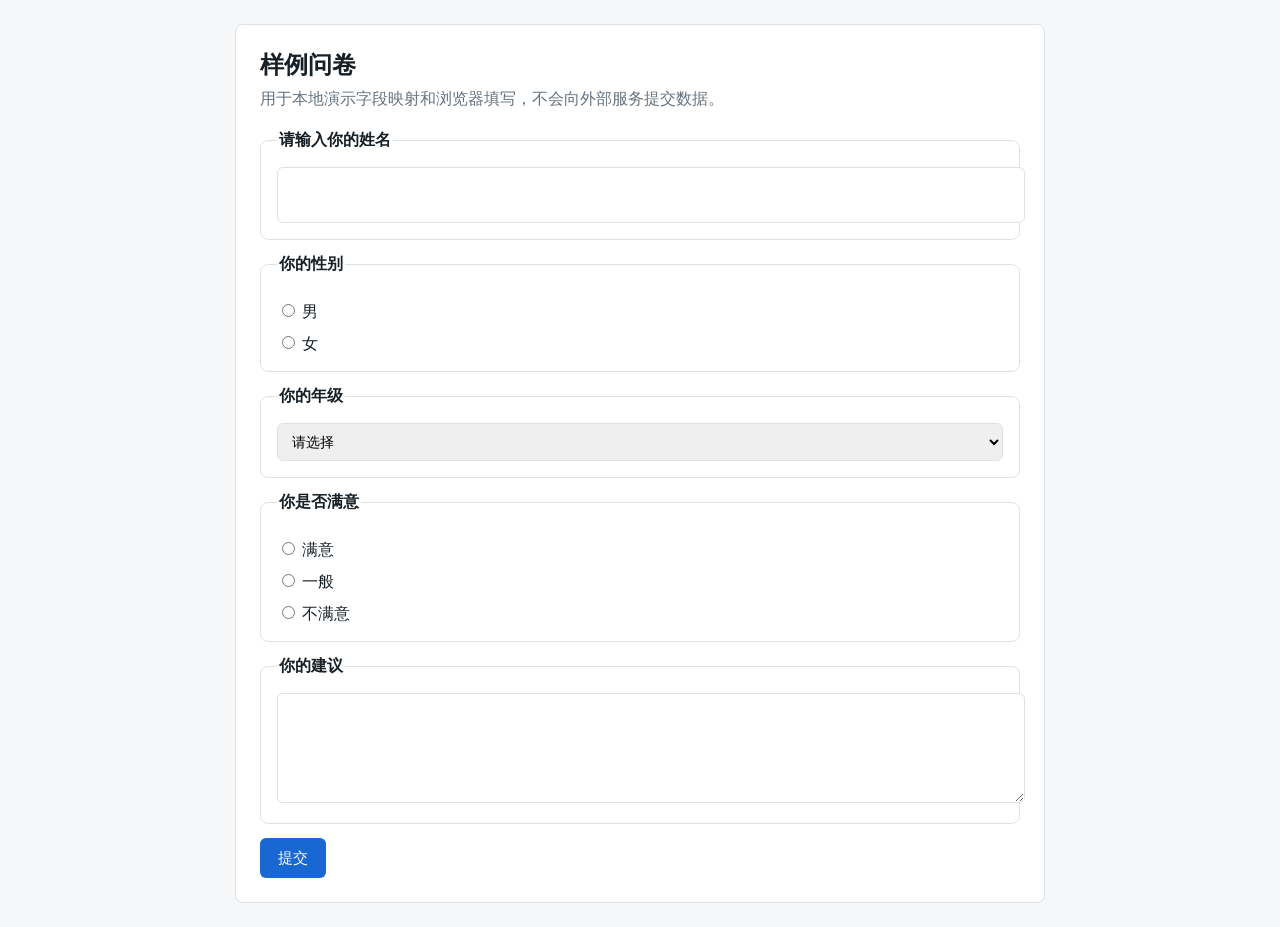
<file: src/main/resources/static/sample-form.html>
<!doctype html>
<html lang="zh-CN">
<head>
    <meta charset="UTF-8">
    <meta name="viewport" content="width=device-width, initial-scale=1.0">
    <title>样例问卷</title>
    <style>
        :root {
            --line: #dce3e8;
            --ink: #172026;
            --muted: #65737f;
            --accent: #1967d2;
            font-family: "Microsoft YaHei", Arial, sans-serif;
        }
        body {
            margin: 0;
            background: #f5f7f8;
            color: var(--ink);
        }
        main {
            max-width: 760px;
            margin: 24px auto;
            background: #ffffff;
            border: 1px solid var(--line);
            border-radius: 8px;
            padding: 24px;
        }
        h1 {
            margin: 0 0 8px;
            font-size: 24px;
        }
        p {
            margin: 0 0 20px;
            color: var(--muted);
        }
        fieldset {
            border: 1px solid var(--line);
            border-radius: 8px;
            margin: 0 0 14px;
            padding: 16px;
        }
        legend {
            font-weight: 700;
        }
        label {
            display: block;
            margin-top: 10px;
        }
        input[type="text"],
        textarea,
        select {
            width: 100%;
            min-height: 38px;
            border: 1px solid var(--line);
            border-radius: 6px;
            padding: 8px 10px;
            font-size: 14px;
        }
        textarea {
            min-height: 92px;
        }
        button {
            min-height: 40px;
            border: 0;
            border-radius: 6px;
            color: #ffffff;
            background: var(--accent);
            padding: 8px 18px;
            font-size: 15px;
        }
        .result {
            display: none;
            margin-top: 12px;
            color: #146c43;
            font-weight: 700;
        }
    </style>
</head>
<body>
<main>
    <h1>样例问卷</h1>
    <p>用于本地演示字段映射和浏览器填写，不会向外部服务提交数据。</p>
    <form id="sampleForm">
        <fieldset>
            <legend>请输入你的姓名</legend>
            <input type="text" name="name">
        </fieldset>
        <fieldset>
            <legend>你的性别</legend>
            <label><input type="radio" name="gender" value="男"> 男</label>
            <label><input type="radio" name="gender" value="女"> 女</label>
        </fieldset>
        <fieldset>
            <legend>你的年级</legend>
            <select name="grade">
                <option value="">请选择</option>
                <option>大一</option>
                <option>大二</option>
                <option>大三</option>
                <option>大四</option>
            </select>
        </fieldset>
        <fieldset>
            <legend>你是否满意</legend>
            <label><input type="radio" name="satisfaction" value="满意"> 满意</label>
            <label><input type="radio" name="satisfaction" value="一般"> 一般</label>
            <label><input type="radio" name="satisfaction" value="不满意"> 不满意</label>
        </fieldset>
        <fieldset>
            <legend>你的建议</legend>
            <textarea name="suggestion"></textarea>
        </fieldset>
        <button type="submit">提交</button>
        <div id="result" class="result">样例表单已接收。</div>
    </form>
</main>
<script>
    document.querySelector("#sampleForm").addEventListener("submit", event => {
        event.preventDefault();
        document.querySelector("#result").style.display = "block";
    });
</script>
</body>
</html>
</file>
